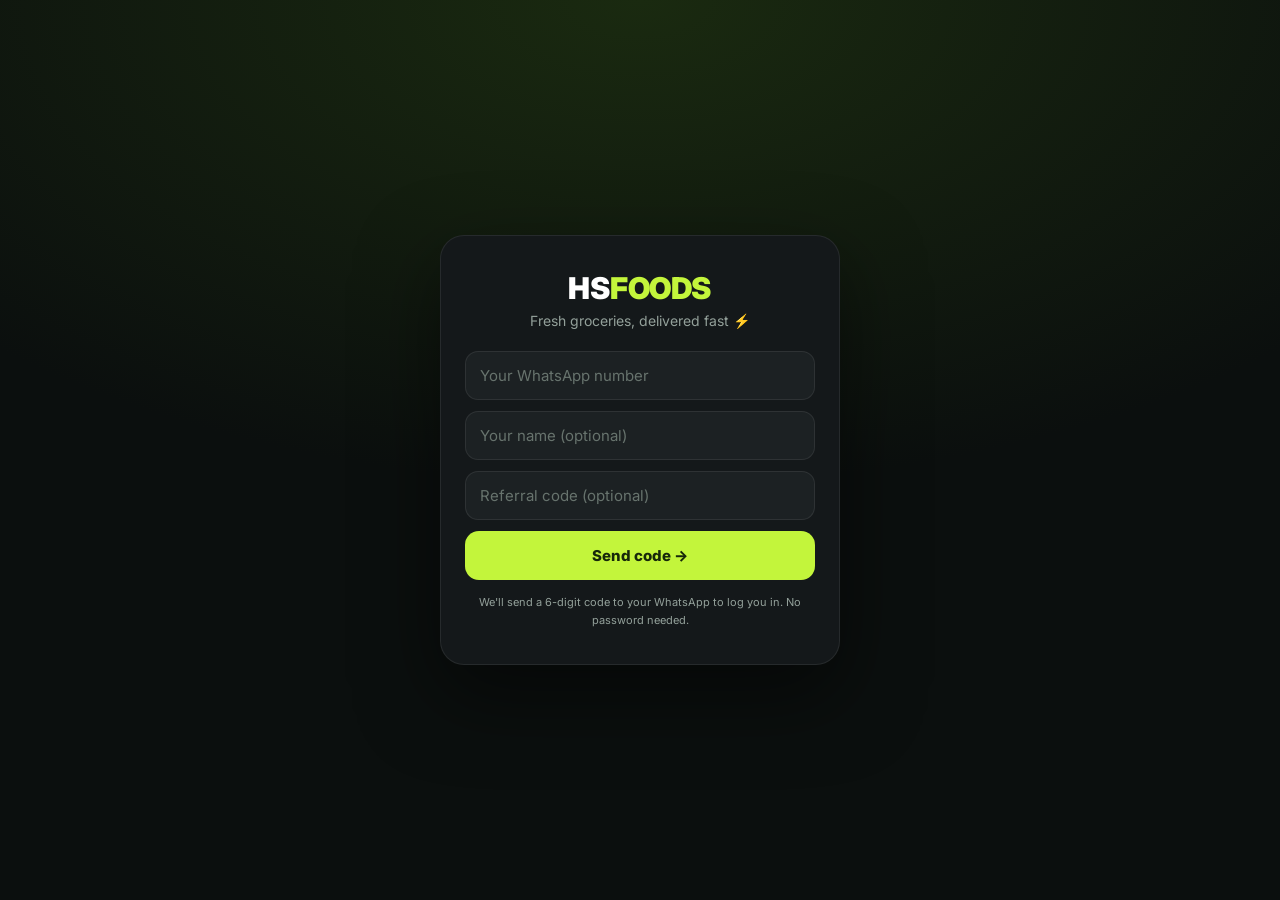
<file: public/shop.html>
<!DOCTYPE html>
<html lang="en">
<head>
  <meta charset="UTF-8" />
  <meta name="viewport" content="width=device-width, initial-scale=1, viewport-fit=cover, maximum-scale=1" />
  <title>HSFOODS — Fresh groceries delivered</title>
  <meta name="theme-color" content="#0B0F0E" />
  <meta name="apple-mobile-web-app-capable" content="yes" />
  <link rel="manifest" href="/shop-manifest.json" />
  <link rel="apple-touch-icon" href="/icons/shop-192.png" />
  <link rel="icon" href="/icons/shop-192.png" />
  <link href="https://fonts.googleapis.com/css2?family=Inter:wght@400;500;600;700;800;900&display=swap" rel="stylesheet">
  <link rel="stylesheet" href="shop.css" />
</head>
<body>

  <!-- ONBOARDING (phone gate) -->
  <div class="onboard" id="onboard">
    <div class="onboard-card">
      <div class="onboard-logo">HS<span>FOODS</span></div>
      <p class="onboard-tag">Fresh groceries, delivered fast ⚡</p>

      <!-- STEP 1 · phone -->
      <div id="loginStep1">
        <input id="obPhone" type="tel" inputmode="numeric" placeholder="Your WhatsApp number" />
        <input id="obName" type="text" placeholder="Your name (optional)" />
        <input id="obRef" type="text" placeholder="Referral code (optional)" />
        <button class="btn-lime" id="obSendOtp">Send code →</button>
        <p class="onboard-fine">We'll send a 6-digit code to your WhatsApp to log you in. No password needed.</p>
      </div>

      <!-- STEP 2 · verify -->
      <div id="loginStep2" hidden>
        <p class="otp-to">Enter the code sent to<br><b id="otpPhoneLabel"></b></p>
        <input id="obOtp" type="tel" inputmode="numeric" maxlength="6" placeholder="6-digit code" class="otp-input" />
        <div class="otp-dev" id="otpDev" hidden></div>
        <button class="btn-lime" id="obVerify">Verify &amp; start shopping →</button>
        <div class="otp-links">
          <button class="otp-link" id="otpResend">Resend code</button>
          <button class="otp-link" id="otpChange">Change number</button>
        </div>
      </div>
    </div>
  </div>

  <!-- APP -->
  <div class="app" id="app" hidden>

    <!-- TOP BAR -->
    <header class="topbar">
      <div class="topbar-main">
        <div class="brand">HS<span>FOODS</span></div>
        <div class="topbar-icons">
          <button class="icon-btn" id="notifBtn" aria-label="Notifications">🔔<span class="dot" id="notifDot" hidden></span></button>
          <button class="icon-btn" id="cartIconTop" aria-label="Basket">🧺<span class="icon-badge" id="cartBadgeTop" hidden>0</span></button>
        </div>
      </div>
      <button class="deliver-row" id="deliverRow">
        <span class="pin">📍</span>
        <span class="deliver-text">
          <span class="deliver-label">Deliver to</span>
          <span class="deliver-addr" id="deliverAddr">Set your delivery address ›</span>
        </span>
        <span class="deliver-chev">⌄</span>
      </button>
      <div class="searchbar">
        <span class="search-ico">🔍</span>
        <input id="searchInput" type="search" placeholder="Search for products…" />
      </div>
    </header>

    <div class="app-loading" id="appLoading" hidden><div class="spinner"></div><span>Loading fresh stock…</span></div>

    <!-- HOME -->
    <main class="screen active" id="screen-home">
      <div class="promo">
        <div class="promo-text">
          <h2>Fresh groceries,<br>delivered fast</h2>
          <p>Earn cashback on every order ⚡</p>
          <button class="promo-cta" data-screen="categories">Shop now</button>
        </div>
        <div class="promo-art">🛒</div>
      </div>

      <div class="cat-circles" id="catCircles"></div>

      <div class="sec-head"><h3>Top picks for you</h3><button class="link" data-screen="categories">View all ›</button></div>
      <div class="tile-scroll" id="topPicks"></div>

      <div class="delivery-info">
        <div class="di-card">
          <div class="di-ico">🛵</div>
          <div><b>Free delivery</b><span>On every order</span></div>
        </div>
        <div class="di-card">
          <div class="di-ico">⚡</div>
          <div><b>Express delivery</b><span>In minutes</span></div>
        </div>
      </div>

      <div class="sec-head"><h3>Popular right now</h3><button class="link" data-screen="categories">View all ›</button></div>
      <div class="prod-list" id="popularList"></div>

      <footer class="home-footer">🍃 <b>HSFOODS</b> · Fresh groceries delivered · Order on WhatsApp too<br><a href="/privacy.html" class="footer-link">Privacy Policy</a></footer>
    </main>

    <!-- CATEGORIES -->
    <main class="screen" id="screen-categories">
      <div class="screen-head"><h2>Categories</h2></div>
      <div class="cat-grid" id="catGrid"></div>
    </main>

    <!-- LISTING (products in a category) -->
    <main class="screen" id="screen-listing">
      <div class="listing-head">
        <button class="back-btn" data-back="categories">‹</button>
        <h2 id="listingTitle">Products</h2>
      </div>
      <div class="chip-row" id="listingChips"></div>
      <div class="prod-list" id="listingList"></div>
    </main>

    <!-- SEARCH RESULTS -->
    <main class="screen" id="screen-search">
      <div class="listing-head">
        <button class="back-btn" data-back="home">‹</button>
        <h2 id="searchTitle">Search</h2>
      </div>
      <div class="prod-list" id="searchList"></div>
    </main>

    <!-- CART / BASKET -->
    <main class="screen" id="screen-cart">
      <div class="screen-head"><h2>My basket</h2></div>
      <div id="cartItems"></div>
      <div class="basket-foot" id="basketFoot" hidden>
        <div class="saving-banner" id="savingBanner" hidden></div>
        <div class="sum-row"><span>Item total</span><span id="basketItemTotal">₹0</span></div>
        <div class="sum-row"><span>Delivery</span><span class="free-txt">FREE</span></div>
        <div class="sum-row total"><span>Total</span><span id="basketTotal">₹0</span></div>
        <button class="btn-lime" id="toCheckout">Proceed to checkout →</button>
      </div>
    </main>

    <!-- CHECKOUT -->
    <main class="screen" id="screen-checkout">
      <div class="listing-head">
        <button class="back-btn" data-back="cart">‹</button>
        <h2>Checkout</h2>
      </div>

      <div class="co-card">
        <div class="co-card-head"><span>📍 Delivery address</span></div>
        <input id="ckName" placeholder="Your name" />
        <textarea id="ckAddress" rows="2" placeholder="House / flat, street, area, city – pincode"></textarea>
      </div>

      <div class="co-card">
        <div class="co-card-head"><span>🚚 Delivery slot</span></div>
        <div class="slot-row" id="slotRow">
          <button class="slot active" data-slot="Express · in minutes">Express<span>in minutes</span></button>
          <button class="slot" data-slot="Standard · same day">Standard<span>same day</span></button>
        </div>
      </div>

      <div class="co-card">
        <div class="co-card-head"><span>💳 Payment method</span></div>
        <label class="pay-opt active" id="payOptUpi"><input type="radio" name="pay" value="upi" checked /><span class="pay-ico">📲</span><span class="pay-name">UPI<small>Pay using any UPI app</small></span><span class="pay-tick">●</span></label>
        <label class="pay-opt" id="payOptCod"><input type="radio" name="pay" value="cod" /><span class="pay-ico">💵</span><span class="pay-name">Cash on delivery<small>Pay when it arrives</small></span><span class="pay-tick">●</span></label>
        <label class="pay-opt disabled"><span class="pay-ico">💳</span><span class="pay-name">Credit / debit card<small>Coming soon</small></span></label>
      </div>

      <label class="wallet-toggle" id="walletRow" hidden>
        <span>👛 Use wallet credit (<b id="walletAvail">₹0</b>)</span>
        <input type="checkbox" id="useWallet" />
      </label>

      <div class="co-card summary">
        <div class="sum-row"><span>Item total</span><span id="sumItemTotal">₹0</span></div>
        <div class="sum-row"><span>Delivery</span><span class="free-txt">FREE</span></div>
        <div class="sum-row" id="sumWalletRow" hidden><span>Wallet credit</span><span id="sumWallet">−₹0</span></div>
        <div class="sum-row total"><span>To pay</span><span id="sumTotal">₹0</span></div>
      </div>

      <button class="btn-lime place" id="placeOrder">Place order →</button>
      <p class="safe-note">🔒 Your order is 100% safe and secure</p>
    </main>

    <!-- ORDERS -->
    <main class="screen" id="screen-orders">
      <div class="screen-head"><h2>My orders</h2></div>
      <div id="orderList"></div>
    </main>

    <!-- ACCOUNT / PROFILE -->
    <main class="screen" id="screen-profile">
      <div class="screen-head"><h2>My account</h2></div>

      <div class="profile-card">
        <div class="pf-avatar" id="pfAvatar">👤</div>
        <div class="pf-id">
          <div class="pf-name" id="pfName">Guest</div>
          <div class="pf-phone" id="pfPhone">—</div>
        </div>
        <button class="pf-edit" id="pfEdit">Edit</button>
      </div>

      <div class="pf-stats">
        <div class="pf-stat"><div class="pf-stat-val" id="pfWallet">₹0</div><div class="pf-stat-lbl">Wallet</div></div>
        <div class="pf-stat"><div class="pf-stat-val" id="pfPending">₹0</div><div class="pf-stat-lbl">Pending cashback</div></div>
        <div class="pf-stat"><div class="pf-stat-val" id="pfOrders">0</div><div class="pf-stat-lbl">Orders</div></div>
      </div>

      <div class="pf-referral" id="pfReferralCard" hidden>
        <div class="pf-ref-head">🎁 Refer &amp; earn</div>
        <div class="pf-ref-sub">Share your code — earn wallet cashback when friends order.</div>
        <div class="pf-ref-row"><span class="pf-ref-code" id="pfRefCode">—</span><button class="pf-ref-share" id="pfShare">Share</button></div>
      </div>

      <div class="pf-menu">
        <button class="pf-item" data-screen="orders"><span class="pf-ico">📦</span>My orders<span class="pf-arrow">›</span></button>
        <button class="pf-item" id="pfAddress"><span class="pf-ico">📍</span>Delivery address<span class="pf-arrow">›</span></button>
        <a class="pf-item" href="/privacy.html"><span class="pf-ico">🔒</span>Privacy policy<span class="pf-arrow">›</span></a>
        <button class="pf-item pf-logout" id="pfLogout"><span class="pf-ico">🚪</span>Log out</button>
      </div>
      <p class="pf-version">🍃 HSFOODS · v1.0</p>
    </main>

    <!-- BOTTOM NAV -->
    <nav class="bottom-nav">
      <button class="nav-btn active" data-screen="home"><span class="ni">🏠</span>Home</button>
      <button class="nav-btn" data-screen="categories"><span class="ni">🗂️</span>Shop</button>
      <button class="nav-btn" data-screen="cart"><span class="ni">🧺</span>Basket<span class="nav-badge" id="cartBadge" hidden>0</span></button>
      <button class="nav-btn" data-screen="orders"><span class="ni">📦</span>Orders</button>
      <button class="nav-btn" data-screen="profile"><span class="ni">👤</span>Account</button>
    </nav>
  </div>

  <!-- PRODUCT DETAIL -->
  <div class="detail" id="detail" hidden>
    <div class="detail-card" id="detailCard"></div>
  </div>

  <!-- ADDRESS MODAL -->
  <div class="modal" id="addrModal" hidden>
    <div class="modal-card">
      <h3>Delivery address</h3>
      <input id="addrName" placeholder="Your name" />
      <textarea id="addrInput" rows="3" placeholder="House / flat, street, area, city – pincode"></textarea>
      <div class="modal-btns">
        <button class="btn-ghost" id="addrCancel">Cancel</button>
        <button class="btn-lime" id="addrSave">Save address</button>
      </div>
    </div>
  </div>

  <!-- ORDER CONFIRMATION -->
  <div class="confirm" id="confirm" hidden>
    <div class="confirm-card" id="confirmCard"></div>
  </div>

  <div class="toast" id="toast"></div>
  <script src="shop.js"></script>
</body>
</html>
</file>
<file: public/shop.css>
*,*::before,*::after{box-sizing:border-box;margin:0;padding:0}
:root{
  --bg:#0B0F0E; --surface:#14181A; --surface2:#1C2123;
  --card:#FFFFFF; --ink:#12180E; --sub:#6B7770; --line:#ECEEF0;
  --muted:#93A09A; --dline:rgba(255,255,255,.08);
  --lime:#C3F53B; --lime-d:#AEE21F; --on-lime:#17280A;
  --amber:#F5A623; --red:#E5484D; --blue:#3B82F6;
  --nav-h:64px; --radius:16px;
}
html,body{height:100%}
body{font-family:'Inter',-apple-system,BlinkMacSystemFont,sans-serif;background:var(--bg);color:#fff;-webkit-font-smoothing:antialiased;overscroll-behavior-y:none}
button,input,textarea,select{font-family:inherit}
/* the [hidden] attribute must always win, even over display:flex/grid rules */
[hidden]{display:none!important}
img{max-width:100%}

.btn-lime{background:var(--lime);color:var(--on-lime);border:none;border-radius:14px;padding:15px;font-size:15px;font-weight:800;cursor:pointer;width:100%;transition:filter .15s}
.btn-lime:hover{filter:brightness(1.05)}
.btn-lime:active{transform:scale(.99)}
.btn-lime:disabled{opacity:.6}
.btn-ghost{background:transparent;color:var(--sub);border:1.5px solid var(--line);border-radius:14px;padding:14px;font-size:14px;font-weight:700;cursor:pointer;flex:1}

/* ── ONBOARDING ─────────────────────────────────────────────── */
.onboard{position:fixed;inset:0;background:radial-gradient(120% 90% at 50% 0%,#1a2a10 0%,var(--bg) 60%);display:flex;align-items:center;justify-content:center;padding:24px;z-index:200}
.onboard-card{background:var(--surface);border:1px solid var(--dline);border-radius:24px;padding:34px 24px;width:100%;max-width:400px;text-align:center;box-shadow:0 30px 80px rgba(0,0,0,.5)}
.onboard-logo{font-size:30px;font-weight:900;letter-spacing:-.5px;color:#fff}
.onboard-logo span{color:var(--lime)}
.onboard-tag{color:var(--muted);font-size:14px;margin:6px 0 22px}
.onboard-card input{width:100%;background:var(--surface2);border:1.5px solid var(--dline);border-radius:13px;padding:14px;font-size:15px;margin-bottom:11px;color:#fff;outline:none}
.onboard-card input::placeholder{color:#67736D}
.onboard-card input:focus{border-color:var(--lime)}
.onboard-fine{font-size:11px;color:var(--muted);margin-top:14px;line-height:1.6}
.otp-to{color:#C9D2CD;font-size:14px;margin-bottom:16px;line-height:1.5}
.otp-to b{color:#fff;font-size:16px}
.otp-input{text-align:center;letter-spacing:8px;font-size:22px!important;font-weight:800}
.otp-dev{background:rgba(195,245,59,.1);border:1px solid rgba(195,245,59,.25);color:var(--lime);border-radius:11px;padding:10px;font-size:12.5px;line-height:1.6;margin-bottom:11px}
.otp-dev b{color:#fff;font-size:16px;letter-spacing:2px}
.otp-links{display:flex;justify-content:space-between;margin-top:14px}
.otp-link{background:none;border:none;color:var(--lime);font-size:13px;font-weight:700;cursor:pointer;padding:4px}

/* ── APP SHELL ──────────────────────────────────────────────── */
.app{min-height:100%;padding-bottom:calc(var(--nav-h) + 12px);max-width:520px;margin:0 auto}

/* topbar */
.topbar{position:sticky;top:0;z-index:60;background:var(--surface);padding:12px 16px 14px;padding-top:max(12px,env(safe-area-inset-top));border-bottom:1px solid var(--dline)}
.topbar-main{display:flex;align-items:center;justify-content:space-between}
.brand{font-size:22px;font-weight:900;letter-spacing:-.5px;color:#fff}
.brand span{color:var(--lime)}
.topbar-icons{display:flex;gap:8px}
.icon-btn{position:relative;width:40px;height:40px;border-radius:12px;background:var(--surface2);border:1px solid var(--dline);color:#fff;font-size:18px;cursor:pointer;display:flex;align-items:center;justify-content:center}
.icon-badge{position:absolute;top:-5px;right:-5px;min-width:18px;height:18px;padding:0 5px;border-radius:9px;background:var(--lime);color:var(--on-lime);font-size:11px;font-weight:800;display:flex;align-items:center;justify-content:center}
.dot{position:absolute;top:8px;right:9px;width:7px;height:7px;border-radius:50%;background:var(--red)}
.deliver-row{display:flex;align-items:center;gap:8px;width:100%;background:none;border:none;color:#fff;cursor:pointer;padding:12px 2px 4px;text-align:left}
.pin{font-size:16px}
.deliver-text{display:flex;flex-direction:column;line-height:1.25;flex:1;min-width:0}
.deliver-label{font-size:11px;color:var(--muted)}
.deliver-addr{font-size:13px;font-weight:700;color:#fff;white-space:nowrap;overflow:hidden;text-overflow:ellipsis}
.deliver-chev{color:var(--lime);font-size:16px;font-weight:800}
.searchbar{display:flex;align-items:center;gap:9px;background:var(--surface2);border:1px solid var(--dline);border-radius:13px;padding:0 12px;margin-top:8px}
.search-ico{color:var(--muted);font-size:15px}
.searchbar input{flex:1;background:none;border:none;outline:none;color:#fff;font-size:14px;padding:13px 0}
.searchbar input::placeholder{color:#67736D}

/* loader */
.app-loading{display:flex;flex-direction:column;align-items:center;justify-content:center;gap:12px;padding:80px 20px;color:var(--muted);font-size:14px}
.spinner{width:34px;height:34px;border:3px solid var(--dline);border-top-color:var(--lime);border-radius:50%;animation:spin .8s linear infinite}
@keyframes spin{to{transform:rotate(360deg)}}

/* screens */
.screen{display:none;padding:16px}
.screen.active{display:block;animation:fade .2s ease}
@keyframes fade{from{opacity:0;transform:translateY(4px)}to{opacity:1;transform:none}}
.screen-head{margin:2px 0 14px}
.screen-head h2{font-size:22px;font-weight:800}
.listing-head{display:flex;align-items:center;gap:8px;margin:0 0 14px}
.back-btn{width:38px;height:38px;border-radius:11px;background:var(--surface2);border:1px solid var(--dline);color:#fff;font-size:22px;line-height:1;cursor:pointer}
.listing-head h2{font-size:20px;font-weight:800}
.sec-head{display:flex;align-items:center;justify-content:space-between;margin:22px 2px 12px}
.sec-head h3{font-size:17px;font-weight:800}
.link{background:none;border:none;color:var(--lime);font-size:13px;font-weight:700;cursor:pointer}

/* ── HOME ───────────────────────────────────────────────────── */
.promo{display:flex;align-items:center;justify-content:space-between;gap:10px;background:linear-gradient(135deg,#20340f 0%,#16211c 100%);border:1px solid var(--dline);border-radius:20px;padding:20px;overflow:hidden}
.promo-text h2{font-size:20px;font-weight:900;line-height:1.15}
.promo-text p{color:var(--lime);font-size:12.5px;font-weight:600;margin:6px 0 12px}
.promo-cta{background:var(--lime);color:var(--on-lime);border:none;border-radius:11px;padding:9px 18px;font-size:13px;font-weight:800;cursor:pointer}
.promo-art{font-size:58px;line-height:1;filter:drop-shadow(0 6px 14px rgba(0,0,0,.4))}

.cat-circles{display:flex;gap:14px;overflow-x:auto;padding:18px 2px 4px;scrollbar-width:none}
.cat-circles::-webkit-scrollbar,.tile-scroll::-webkit-scrollbar{display:none}
.ccircle{flex:0 0 auto;width:64px;background:none;border:none;cursor:pointer;text-align:center}
.ccircle-img{width:64px;height:64px;border-radius:20px;background:var(--card);display:flex;align-items:center;justify-content:center;font-size:30px;margin-bottom:6px;box-shadow:0 6px 16px rgba(0,0,0,.3)}
.ccircle-name{font-size:11px;color:#D6DEDA;font-weight:600;line-height:1.2;display:block}

.tile-scroll{display:flex;gap:12px;overflow-x:auto;padding:2px;scrollbar-width:none}

.delivery-info{display:grid;grid-template-columns:1fr 1fr;gap:12px;margin-top:6px}
.di-card{display:flex;align-items:center;gap:10px;background:var(--surface);border:1px solid var(--dline);border-radius:16px;padding:14px}
.di-ico{font-size:24px}
.di-card b{font-size:13px;display:block}
.di-card span{font-size:11px;color:var(--muted)}
.home-footer{text-align:center;color:var(--muted);font-size:12px;padding:30px 10px 10px;line-height:1.6}
.home-footer b{color:#D6DEDA}
.footer-link{display:inline-block;margin-top:8px;color:var(--lime);font-weight:700;text-decoration:none}

/* ── PRODUCT CARDS ──────────────────────────────────────────── */
/* row card (listings, popular, search) */
.prod-list{display:flex;flex-direction:column;gap:10px}
.prow{display:flex;align-items:center;gap:12px;background:var(--card);border-radius:16px;padding:10px 12px}
.prow-img{flex:0 0 auto;width:60px;height:60px;border-radius:13px;background:#F1F3F4;display:flex;align-items:center;justify-content:center;font-size:30px}
.prow-body{flex:1;min-width:0}
.prow-name{font-size:14px;font-weight:700;color:var(--ink);line-height:1.25}
.prow-unit{font-size:12px;color:var(--sub);margin:2px 0 4px}
.prow-price{font-size:15px;font-weight:800;color:var(--ink)}
.prow-price s{color:#B4BCB6;font-weight:500;font-size:12px;margin-left:5px}
.prow-act{flex:0 0 auto}

/* vertical tile (home top picks) */
.ptile{flex:0 0 auto;width:132px;background:var(--card);border-radius:16px;padding:10px}
.ptile-img{width:100%;height:96px;border-radius:12px;background:#F1F3F4;display:flex;align-items:center;justify-content:center;font-size:44px;margin-bottom:8px}
.ptile-name{font-size:13px;font-weight:700;color:var(--ink);line-height:1.25;height:33px;overflow:hidden}
.ptile-unit{font-size:11px;color:var(--sub);margin:1px 0 6px}
.ptile-foot{display:flex;align-items:center;justify-content:space-between}
.ptile-price{font-size:14px;font-weight:800;color:var(--ink)}

/* add button + stepper (shared) */
.add-btn{background:var(--lime);color:var(--on-lime);border:none;border-radius:11px;width:40px;height:38px;font-size:20px;font-weight:800;cursor:pointer;line-height:1}
.add-wide{width:auto;padding:0 16px;font-size:13px;height:36px}
.oos-btn{background:#EEF0F1;color:#9AA3A0;border:none;border-radius:11px;padding:0 12px;height:38px;font-size:12px;font-weight:700}
.stepper{display:inline-flex;align-items:center;background:var(--lime);border-radius:11px;overflow:hidden}
.stepper button{width:34px;height:38px;background:none;border:none;color:var(--on-lime);font-size:19px;font-weight:800;cursor:pointer}
.stepper .qty{min-width:22px;text-align:center;color:var(--on-lime);font-size:14px;font-weight:800}

/* ── CATEGORIES GRID ────────────────────────────────────────── */
.cat-grid{display:grid;grid-template-columns:repeat(3,1fr);gap:12px}
.ccard{background:var(--card);border:none;border-radius:16px;padding:14px 8px;cursor:pointer;text-align:center}
.ccard-img{width:56px;height:56px;margin:0 auto 8px;border-radius:16px;background:#F1F3F4;display:flex;align-items:center;justify-content:center;font-size:30px}
.ccard-name{font-size:12px;font-weight:700;color:var(--ink);line-height:1.2}
.ccard-count{font-size:10.5px;color:var(--sub);margin-top:2px}

/* chip row */
.chip-row{display:flex;gap:8px;overflow-x:auto;padding-bottom:12px;scrollbar-width:none}
.chip-row::-webkit-scrollbar{display:none}
.chip{flex:0 0 auto;background:var(--surface2);border:1px solid var(--dline);color:#D6DEDA;border-radius:20px;padding:8px 16px;font-size:13px;font-weight:600;cursor:pointer;white-space:nowrap}
.chip.active{background:var(--lime);color:var(--on-lime);border-color:var(--lime)}

/* ── CART / BASKET ──────────────────────────────────────────── */
.cart-item{display:flex;align-items:center;gap:12px;background:var(--card);border-radius:16px;padding:10px 12px;margin-bottom:10px}
.ci-img{flex:0 0 auto;width:52px;height:52px;border-radius:12px;background:#F1F3F4;display:flex;align-items:center;justify-content:center;font-size:26px}
.ci-info{flex:1;min-width:0}
.ci-name{font-size:14px;font-weight:700;color:var(--ink)}
.ci-price{font-size:12px;color:var(--sub);margin-top:2px}
.cart-empty{text-align:center;color:var(--muted);padding:70px 20px;font-size:15px;line-height:1.8}
.basket-foot{background:var(--surface);border:1px solid var(--dline);border-radius:18px;padding:16px;margin-top:6px}
.saving-banner{background:rgba(195,245,59,.12);color:var(--lime);border-radius:11px;padding:10px 12px;font-size:13px;font-weight:700;margin-bottom:12px;text-align:center}
.sum-row{display:flex;align-items:center;justify-content:space-between;font-size:14px;color:#C9D2CD;padding:6px 0}
.sum-row.total{border-top:1px solid var(--dline);margin-top:6px;padding-top:12px;font-size:17px;font-weight:800;color:#fff}
.free-txt{color:var(--lime);font-weight:800}

/* ── CHECKOUT ───────────────────────────────────────────────── */
.co-card{background:var(--surface);border:1px solid var(--dline);border-radius:16px;padding:15px;margin-bottom:12px}
.co-card-head{font-size:14px;font-weight:800;margin-bottom:10px}
.co-card input,.co-card textarea{width:100%;background:var(--surface2);border:1px solid var(--dline);border-radius:11px;padding:12px;font-size:14px;color:#fff;outline:none;margin-bottom:8px;resize:none}
.co-card input:last-child,.co-card textarea:last-child{margin-bottom:0}
.co-card input:focus,.co-card textarea:focus{border-color:var(--lime)}
.co-card input::placeholder,.co-card textarea::placeholder{color:#67736D}
.slot-row{display:flex;gap:10px}
.slot{flex:1;background:var(--surface2);border:1.5px solid var(--dline);border-radius:12px;padding:12px;color:#fff;font-size:13px;font-weight:700;cursor:pointer;display:flex;flex-direction:column;gap:3px}
.slot span{font-size:11px;color:var(--muted);font-weight:500}
.slot.active{border-color:var(--lime);background:rgba(195,245,59,.08)}
.pay-opt{display:flex;align-items:center;gap:12px;background:var(--surface2);border:1.5px solid var(--dline);border-radius:12px;padding:13px;margin-bottom:9px;cursor:pointer}
.pay-opt:last-child{margin-bottom:0}
.pay-opt.active{border-color:var(--lime)}
.pay-opt.disabled{opacity:.5;cursor:not-allowed}
.pay-opt input{display:none}
.pay-ico{font-size:20px}
.pay-name{flex:1;font-size:14px;font-weight:700;display:flex;flex-direction:column}
.pay-name small{font-size:11px;color:var(--muted);font-weight:400;margin-top:1px}
.pay-tick{color:var(--dline);font-size:16px}
.pay-opt.active .pay-tick{color:var(--lime)}
.wallet-toggle{display:flex;align-items:center;justify-content:space-between;gap:10px;background:rgba(195,245,59,.08);border:1px solid rgba(195,245,59,.25);border-radius:12px;padding:13px;margin-bottom:12px;font-size:13.5px;cursor:pointer}
.wallet-toggle input{width:20px;height:20px;accent-color:var(--lime)}
.summary .sum-row{color:#C9D2CD}
.place{margin-top:4px}
.safe-note{text-align:center;color:var(--muted);font-size:12px;margin-top:12px}

/* ── ORDERS ─────────────────────────────────────────────────── */
.order{background:var(--surface);border:1px solid var(--dline);border-radius:16px;padding:14px;margin-bottom:11px}
.order-top{display:flex;align-items:center;justify-content:space-between;margin-bottom:8px}
.order-code{font-size:15px;font-weight:800}
.order-items{font-size:20px;letter-spacing:2px;margin-bottom:8px}
.order-foot{display:flex;align-items:center;justify-content:space-between;font-size:12px;color:var(--muted)}
.order-foot b{color:#fff;font-size:13px}
.badge{font-size:11px;font-weight:800;padding:4px 10px;border-radius:20px;text-transform:capitalize}
.b-placed{background:rgba(59,130,246,.18);color:#7DB0FF}
.b-packed{background:rgba(245,166,35,.18);color:#F5C069}
.b-out_for_delivery{background:rgba(195,245,59,.16);color:var(--lime)}
.b-delivered{background:rgba(46,204,113,.18);color:#59D98C}
.b-cancelled{background:rgba(229,72,77,.18);color:#F0797D}

/* ── PROFILE / ACCOUNT ──────────────────────────────────────── */
.profile-card{display:flex;align-items:center;gap:14px;background:var(--surface);border:1px solid var(--dline);border-radius:18px;padding:16px}
.pf-avatar{width:56px;height:56px;border-radius:50%;background:var(--lime);color:var(--on-lime);display:flex;align-items:center;justify-content:center;font-size:24px;font-weight:900;flex:0 0 auto}
.pf-id{flex:1;min-width:0}
.pf-name{font-size:18px;font-weight:800}
.pf-phone{font-size:13px;color:var(--muted);margin-top:2px}
.pf-edit{background:var(--surface2);border:1px solid var(--dline);color:var(--lime);border-radius:10px;padding:8px 14px;font-size:13px;font-weight:700;cursor:pointer}
.pf-stats{display:grid;grid-template-columns:repeat(3,1fr);gap:10px;margin-top:12px}
.pf-stat{background:var(--surface);border:1px solid var(--dline);border-radius:14px;padding:14px 8px;text-align:center}
.pf-stat-val{font-size:19px;font-weight:800;color:var(--lime)}
.pf-stat-lbl{font-size:11px;color:var(--muted);margin-top:3px;line-height:1.3}
.pf-referral{background:linear-gradient(135deg,#20340f,#16211c);border:1px solid rgba(195,245,59,.25);border-radius:16px;padding:16px;margin-top:12px}
.pf-ref-head{font-size:15px;font-weight:800}
.pf-ref-sub{font-size:12.5px;color:#C9D2CD;margin:4px 0 12px;line-height:1.5}
.pf-ref-row{display:flex;align-items:center;gap:10px}
.pf-ref-code{flex:1;background:rgba(255,255,255,.06);border:1px dashed rgba(195,245,59,.4);border-radius:10px;padding:10px;text-align:center;font-size:18px;font-weight:800;letter-spacing:2px;color:var(--lime)}
.pf-ref-share{background:var(--lime);color:var(--on-lime);border:none;border-radius:10px;padding:11px 18px;font-size:14px;font-weight:800;cursor:pointer}
.pf-menu{margin-top:14px;background:var(--surface);border:1px solid var(--dline);border-radius:16px;overflow:hidden}
.pf-item{display:flex;align-items:center;gap:12px;width:100%;background:none;border:none;border-bottom:1px solid var(--dline);color:#fff;font-size:14.5px;font-weight:600;padding:15px 16px;cursor:pointer;text-align:left;text-decoration:none}
.pf-item:last-child{border-bottom:none}
.pf-ico{font-size:18px}
.pf-arrow{margin-left:auto;color:var(--muted);font-size:18px}
.pf-logout{color:var(--red)}
.pf-version{text-align:center;color:var(--muted);font-size:12px;margin-top:18px}

/* ── BOTTOM NAV ─────────────────────────────────────────────── */
.bottom-nav{position:fixed;bottom:0;left:50%;transform:translateX(-50%);width:100%;max-width:520px;height:var(--nav-h);background:var(--surface);border-top:1px solid var(--dline);display:flex;padding-bottom:env(safe-area-inset-bottom);z-index:70}
.nav-btn{flex:1;background:none;border:none;color:var(--muted);font-size:10.5px;font-weight:600;cursor:pointer;display:flex;flex-direction:column;align-items:center;justify-content:center;gap:3px;position:relative}
.nav-btn .ni{font-size:19px;filter:grayscale(1) opacity(.7)}
.nav-btn.active{color:var(--lime)}
.nav-btn.active .ni{filter:none}
.nav-badge{position:absolute;top:6px;right:calc(50% - 22px);min-width:16px;height:16px;padding:0 4px;border-radius:8px;background:var(--lime);color:var(--on-lime);font-size:10px;font-weight:800;display:flex;align-items:center;justify-content:center}

/* ── PRODUCT DETAIL ─────────────────────────────────────────── */
.detail{position:fixed;inset:0;background:var(--bg);z-index:150;overflow-y:auto}
.detail-card{max-width:520px;margin:0 auto;padding:16px 16px 40px}
.dt-top{display:flex;align-items:center;justify-content:space-between;margin-bottom:6px}
.dt-close{width:38px;height:38px;border-radius:11px;background:var(--surface2);border:1px solid var(--dline);color:#fff;font-size:20px;cursor:pointer}
.dt-hero{width:100%;height:230px;border-radius:22px;background:#F1F3F4;display:flex;align-items:center;justify-content:center;font-size:100px;margin:6px 0 18px}
.dt-name{font-size:24px;font-weight:800}
.dt-unit{color:var(--muted);font-size:14px;margin:4px 0 14px}
.dt-price{font-size:26px;font-weight:900}
.dt-price span{font-size:14px;color:var(--muted);font-weight:600;margin-left:4px}
.dt-sec{font-size:15px;font-weight:800;margin:22px 0 8px}
.dt-body{color:#C9D2CD;font-size:14px;line-height:1.7}
.dt-bar{position:fixed;bottom:0;left:50%;transform:translateX(-50%);width:100%;max-width:520px;background:var(--surface);border-top:1px solid var(--dline);padding:14px 16px;padding-bottom:calc(14px + env(safe-area-inset-bottom));display:flex;gap:12px;align-items:center}

/* ── MODAL ──────────────────────────────────────────────────── */
.modal{position:fixed;inset:0;background:rgba(0,0,0,.6);z-index:180;display:flex;align-items:flex-end;justify-content:center;padding:0}
.modal-card{background:var(--surface);width:100%;max-width:520px;border-radius:22px 22px 0 0;border:1px solid var(--dline);padding:22px 18px calc(22px + env(safe-area-inset-bottom))}
.modal-card h3{font-size:18px;font-weight:800;margin-bottom:14px}
.modal-card input,.modal-card textarea{width:100%;background:var(--surface2);border:1px solid var(--dline);border-radius:12px;padding:13px;font-size:14px;color:#fff;outline:none;margin-bottom:10px;resize:none}
.modal-card input:focus,.modal-card textarea:focus{border-color:var(--lime)}
.modal-card input::placeholder,.modal-card textarea::placeholder{color:#67736D}
.modal-btns{display:flex;gap:10px;margin-top:4px}
.modal-btns .btn-lime{flex:1.4}

/* ── CONFIRM ────────────────────────────────────────────────── */
.confirm{position:fixed;inset:0;background:rgba(0,0,0,.7);z-index:190;display:flex;align-items:center;justify-content:center;padding:22px}
.confirm-card{background:var(--surface);border:1px solid var(--dline);border-radius:24px;padding:30px 22px;width:100%;max-width:400px;text-align:center}
.confirm-emoji{font-size:56px}
.confirm-card h2{font-size:23px;font-weight:800;margin:6px 0 12px}
.confirm-line{font-size:14px;color:#C9D2CD;margin:6px 0;line-height:1.5}
.confirm-line b{color:#fff}
.confirm-upi{display:block;background:var(--lime);color:var(--on-lime);border-radius:12px;padding:13px;font-weight:800;text-decoration:none;margin:14px 0 4px}
.confirm-loyalty{background:rgba(195,245,59,.1);color:var(--lime);border-radius:11px;padding:11px;font-size:13px;font-weight:700;margin:12px 0}

/* ── TOAST ──────────────────────────────────────────────────── */
.toast{position:fixed;left:50%;bottom:84px;transform:translateX(-50%) translateY(20px);background:#fff;color:#12180E;padding:12px 20px;border-radius:12px;font-size:14px;font-weight:600;opacity:0;pointer-events:none;transition:.25s;z-index:300;box-shadow:0 10px 30px rgba(0,0,0,.4);max-width:90%}
.toast.show{opacity:1;transform:translateX(-50%) translateY(0)}

@media(min-width:560px){
  .app,.bottom-nav,.detail-card,.dt-bar,.modal-card{max-width:520px}
}
</file>
